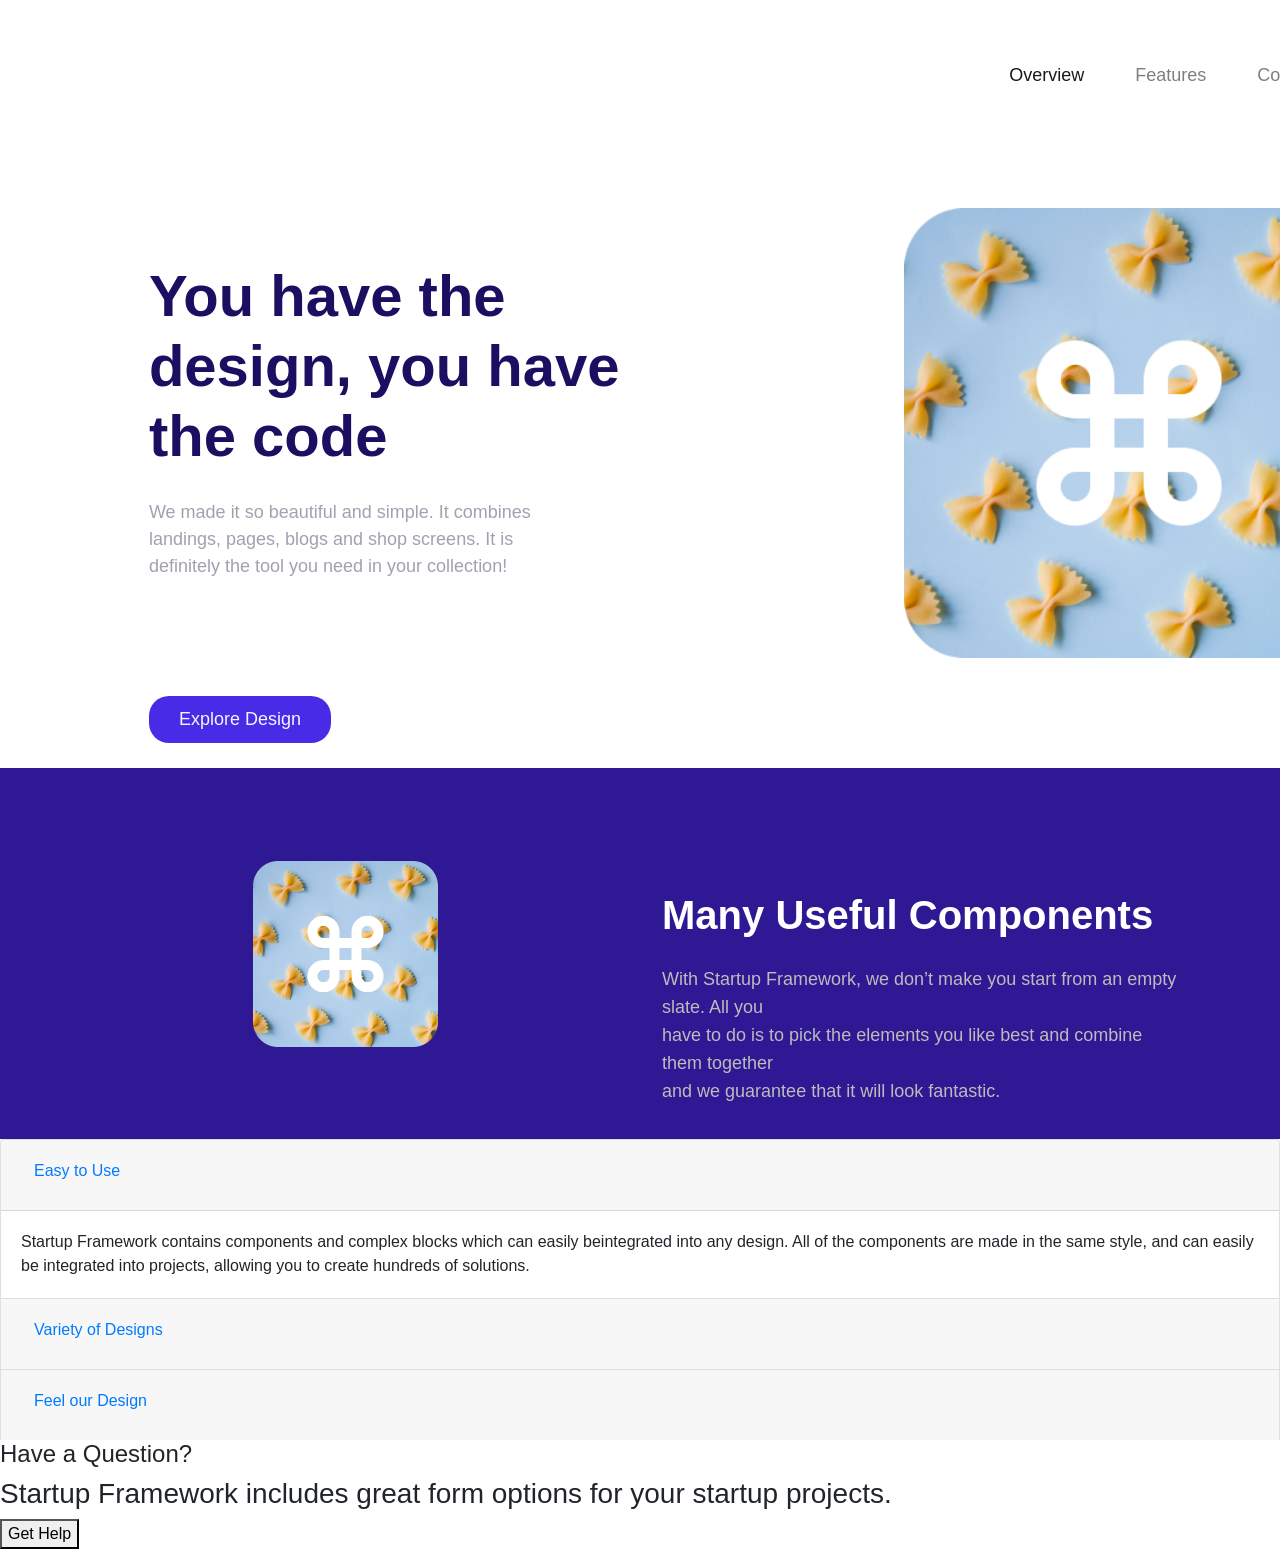
<file: index.html>
<!DOCTYPE html>
<html lang="en">
<head>
    <meta charset="UTF-8">
    <meta name="viewport" content="width=device-width, initial-scale=1.0">
    <title>header9</title>

    <!-- header 9 css -->
    <link rel="stylesheet" href="header9.css">

    <!-- bootstrap css -->
    <link rel="stylesheet" href="https://cdn.jsdelivr.net/npm/bootstrap@4.6.2/dist/css/bootstrap.min.css" integrity="sha384-xOolHFLEh07PJGoPkLv1IbcEPTNtaed2xpHsD9ESMhqIYd0nLMwNLD69Npy4HI+N" crossorigin="anonymous">
</head>
<body>

  <div class="row">
    <div class="col-sm-12 col-md-12 col-lg-1"></div>
    <div class="col-sm-12 col-md-12 col-lg-10 ">
        <nav class="navbar navbar-expand-lg navbar-light">
    <div class="col-sm-12 col-md-12 col-lg-1"></div>
</div>


<section>
    <div class="row">
        <div class="col-sm-12 col-md-12 col-lg-1 col-xl-1"></div>
        <div class="col-sm-12 col-md-12 col-lg-10 col-xl-10">
            <div class="row">
                <div class="col-sm-12 col-md-12 col-lg-6 col-xl-6 spectar">
                  <div class="upper">
                    <!-- <h4>Startup3</h4> -->
                    <div class="navigate">
                        <nav class="navbar navbar-expand-lg navbar-light">
                            <!-- <a class="navbar-brand" href="#">Navbar</a> -->
                            <button class="navbar-toggler" type="button" data-toggle="collapse" data-target="#navbarNav" aria-controls="navbarNav" aria-expanded="false" aria-label="Toggle navigation">
                              <span class="navbar-toggler-icon"></span>
                            </button>
                            <div class="collapse navbar-collapse" id="navbarNav1">
                              <ul class="navbar-nav">
                                <li class="nav-item active">
                                  <a class="nav-link" href="top-nav">Overview <span class="sr-only">(current)</span></a>
                                </li>
                                <li class="nav-item">
                                  <a class="nav-link" href="top-nav">Features</a>
                                </li>
                                <li class="nav-item">
                                  <a class="nav-link" href="top-nav">Company</a>
                                </li>
                                <li class="nav-item">
                                    <a class="nav-link" href="top-nav">Platform</a>
                                  </li>
                                  
                                <li class="btn-class">
                                    <button>
                                        <a class="nav-link" href="top-nav">Purchase</a>
                                    </button>
                                  </li>
                              </ul>
                            </div>
                        </nav>
                      <!-- <a href="#">Pricing</a>
                      <a href="#">About</a> -->
                    </div>
                  </div>
                    <div class="herotext">
                        <h1>You have the<br> design, you have<br> the code</h1>
                        <p>
                          We made it so beautiful and simple. It combines<br>
                          landings, pages, blogs and shop screens. It is<br>
                          definitely the tool you need in your collection!
                        </p>


                        <div class="button">
                            <button class="btn-hero">Explore Design</button>
                        </div>
                    </div>
                </div>
                <div class="col-sm-12 col-md-12 col-lg-6 col-xl-6">
                    <div class="hero-img">
                        <img src="Image(2).png" alt="">
                </div>
            </div>
        </div>
        <div class="col-sm-12 col-md-12 col-lg-1 col-xl-1"></div>
    </div>

    <div class="buttom-footer">
      <div class="col-sm-12 col-md-12 col-lg-1 col-xl-1"></div>
  <div class="col-sm-12 col-md-12 offset-lg-2 col-lg-10">
    <div class="holo">
      <div class="big-div">
        <div class="div-img">
          <img src="Image(2).png" alt="">
    
        </div>
        <div class="div-text">
          <h1> Many Useful Components</h1>
          <p>With Startup Framework, we don’t make you start from an empty slate. All you <br> have to do is to pick the elements you like best and combine them together <br> and we guarantee that it will look fantastic. </p>
        </div>
      </div>
    </div>
    <div class="col-sm-12 col-md-12 col-lg-1"></div>
  </div>
</section>


<!-- have a question? section -->

    <div class="buttom-footer-2">
  <div class="accordion" id="accordionExample">
  <div class="card">
    <div class="card-header" id="headingOne">
      <h2 class="mb-2">
        <button class="btn btn-link btn-block text-left" type="button" data-toggle="collapse" data-target="#collapseOne" aria-expanded="true" aria-controls="collapseOne">
          Easy to Use
        </button>
      </h2>
    </div>
    <div id="collapseOne" class="collapse show" aria-labelledby="headingOne" data-parent="#accordionExample">
      <div class="card-body">
        Startup Framework contains components and complex blocks which can easily beintegrated into any design. All of the components are made in the same style, and can easily be integrated into projects, allowing you to create hundreds of solutions.
      </div>
    </div>
  </div>
  <div class="card">
    <div class="card-header" id="headingTwo">
      <h2 class="mb-2">
        <button class="btn btn-link btn-block text-left collapsed" type="button" data-toggle="collapse" data-target="#collapseTwo" aria-expanded="false" aria-controls="collapseTwo">
          Variety of Designs
        </button>
      </h2>
    </div>
    <div id="collapseTwo" class="collapse" aria-labelledby="headingTwo" data-parent="#accordionExample">
      <div class="card-body">
        Startup Framework contains components and complex blocks which can easily be integrated into any design. All of the components are made in the same style, and can easily be integrated into projects, allowing you to create hundreds of solutions.
      </div>
    </div>
  </div>
  <div class="card">
    <div class="card-header" id="headingThree">
      <h2 class="mb-2">
        <button class="btn btn-link btn-block text-left collapsed" type="button" data-toggle="collapse" data-target="#collapseThree" aria-expanded="false" aria-controls="collapseThree">
          Feel our Design
        </button>
      </h2>
    </div>
    <div id="collapseThree" class="collapse" aria-labelledby="headingThree" data-parent="#accordionExample">
      <div class="card-body">
        Startup Framework contains components and complex blocks which can easily be integrated into any design. All of the components are made in the same style, and can easily be integrated into projects, allowing you to create hundreds of solutions.
      </div>
    </div>
  </div>
  <div class="right-tex">
    <div class="hane-a-question">
      <h4>Have a Question?</h4>
      <h3>Startup Framework includes great form options for your startup projects.</h3>
    </div>
    <div class="button-get">
      <button>Get Help</button>
    </div>
  </div>
</div>


    <script src="https://cdn.jsdelivr.net/npm/jquery@3.5.1/dist/jquery.slim.min.js" integrity="sha384-DfXdz2htPH0lsSSs5nCTpuj/zy4C+OGpamoFVy38MVBnE+IbbVYUew+OrCXaRkfj" crossorigin="anonymous"></script>
    <script src="https://cdn.jsdelivr.net/npm/bootstrap@4.6.2/dist/js/bootstrap.bundle.min.js" integrity="sha384-Fy6S3B9q64WdZWQUiU+q4/2Lc9npb8tCaSX9FK7E8HnRr0Jz8D6OP9dO5Vg3Q9ct" crossorigin="anonymous"></script>          
</body>
</html>
</file>
<file: header9.css>
/* styling */
@import url('https://fonts.googleapis.com/css2?family=DM+Sans:wght@100;200;500;700&display=swap');

*{
    font-family: DMsans, sans-serif;
}

/* styling button */

.row {
    margin: 0 !important;
    
}

/* .nav-link {
    color: #15143966 !important;
} */



.btn-hero {
    border: 0;
    padding: 10px 30px;
    font-family: Arial, Helvetica, sans-serif;
    box-shadow: none;
    color: aliceblue;
    outline: none;
    background: #482BE7;
    border-radius: 20px;
    cursor: pointer;
    font-size: 18px;
}

.button {
    padding-top: 100px;
}

.herotext h1 {
    padding-top: 150px;
    font-family: Arial, Helvetica, sans-serif;
    font-size: 58px;
    font-weight: 700;
    font-variant-position: 226px;
    color: #1E0E62;
    line-height: 70px;
    letter-spacing: -1;
}

.herotext p {
    font-family: Arial, Helvetica, sans-serif;
    font-size: 18px;
    color: #15143966;
    padding-top: 20px;
}

.hero-img {
    margin-left: 32%;
    margin-top: 35%;
    margin-bottom: 10%;
}

#navbarNav1 {
    padding-left: 18%;
}

.hero-img img  {
    width: 450px;
    height: fit-content;
    padding-bottom: 55px;
}


.upper{
    display: inline-flex;
    margin-top:30px;
}

.navigate a {
    text-decoration: none;
    color: #15143966;
    font-size: 18px;
    margin-left: 35px;
}

.navigate nav {
    padding-left: 700px;
}



.btn-class button {
    /* border: 5px; */
    padding: 1px 1px;
    padding-right: 25px;
    font-family: Arial, Helvetica, sans-serif;
    box-shadow: none;
    background-color: none;
    outline: 3px;
    /* outline-color: #ba0000; */
    /* background: #b0afb6; */
    border-radius: 25px;
    cursor: pointer;
    font-size: 18px;
}

/* many useful components section */
.big-div {
    display: flex;
    gap: 100px;
    margin-top: 10%;
}

.holo {
    width: 80%;
    margin: 70;
}

.div-img img {
    width: 60%;
    margin-right: 20%;
    padding-bottom: 30%;
    padding-top: 0%;
}

.buttom-footer {
    background-color: #2F1893;
    background-size: cover;
    width: 100%;
    background-position: center;
    align-content: center;
}

/* .buttom-footer {
    height: 400px;
} */

.div-text p {
    color: #bcbcbc;
    font-size: 18px;
    line-height: 28px;
    font-weight: 500;
    height: 84px;
}

.div-text h1 {
    color: #fff;
    font-weight: 600;
    margin-top: 30px;
    margin-bottom: 5%;
}
/* end many useful components section */



@media screen and (max-width: 992px) {
    
}
</file>
